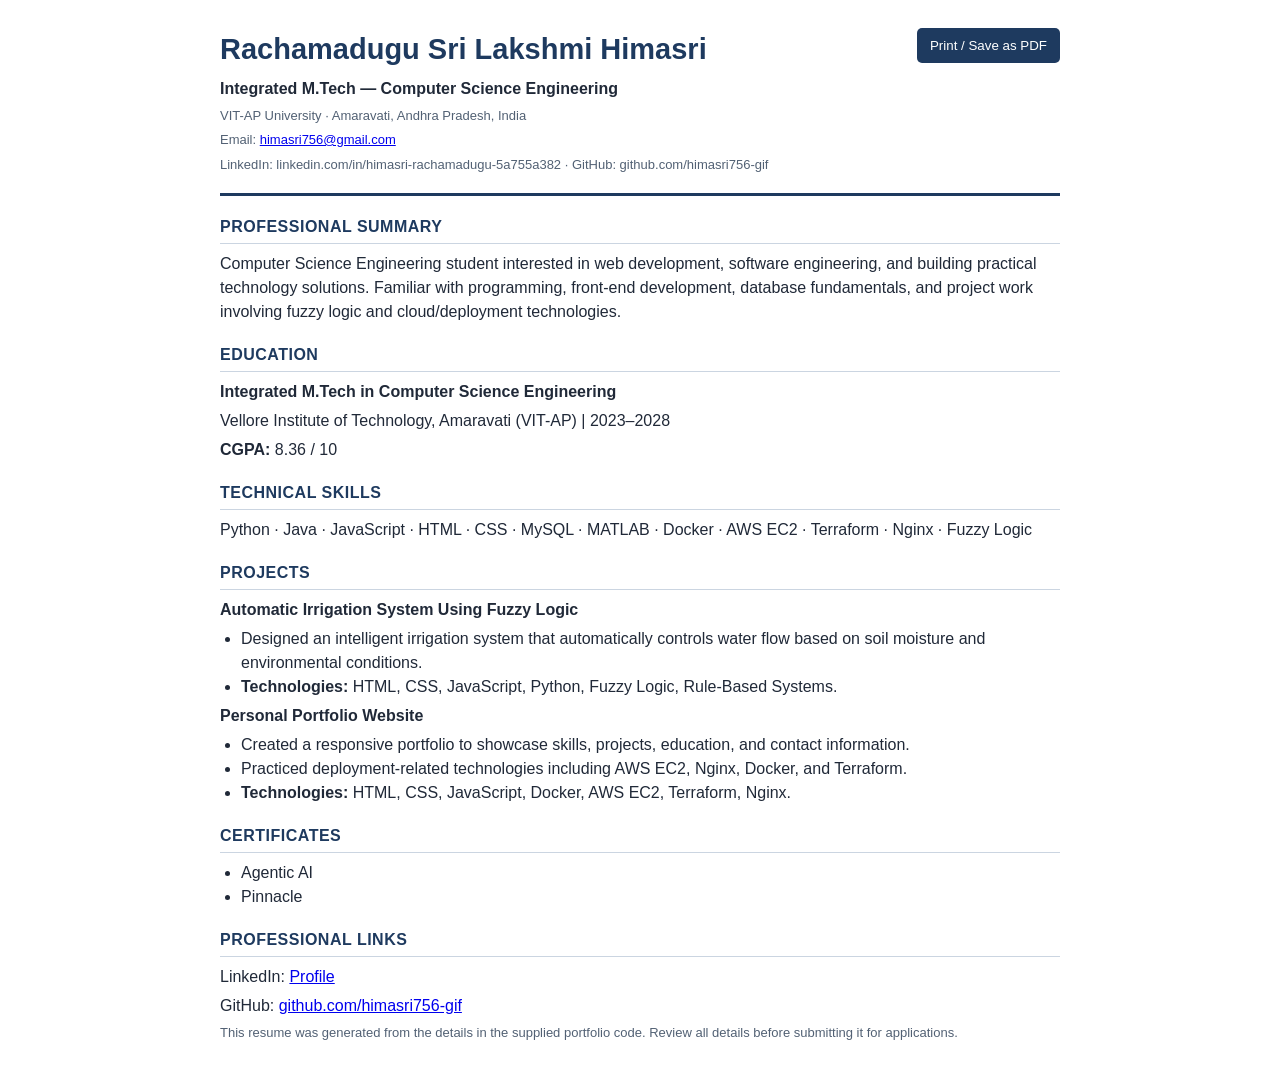
<file: resume.html>
<!DOCTYPE html>
<html lang="en">
<head>
<meta charset="UTF-8">
<meta name="viewport" content="width=device-width, initial-scale=1.0">
<title>Resume | Rachamadugu Sri Lakshmi Himasri</title>
<style>
:root{--navy:#1e3a5f;--muted:#526174;--line:#cbd5e1}
*{box-sizing:border-box}
body{font-family:Arial,Helvetica,sans-serif;color:#202938;line-height:1.5;max-width:900px;margin:28px auto;padding:0 30px}
header{border-bottom:3px solid var(--navy);padding-bottom:14px;display:flex;justify-content:space-between;gap:20px;align-items:flex-start}
h1{color:var(--navy);font-size:29px;margin:0 0 5px}
.contact{color:var(--muted);font-size:13px;overflow-wrap:anywhere}
h2{font-size:16px;letter-spacing:.5px;color:var(--navy);border-bottom:1px solid var(--line);padding-bottom:4px;margin:19px 0 8px;text-transform:uppercase}
p{margin:5px 0}
ul{margin:5px 0;padding-left:21px}
button{background:var(--navy);color:#fff;border:0;border-radius:5px;padding:10px 13px;cursor:pointer;white-space:nowrap}
.small{font-size:13px;color:var(--muted)}
@media print{body{margin:0 auto;padding:0 8px;font-size:11pt}button{display:none}header{padding-bottom:8px}h2{margin-top:14px}}
</style>
</head>
<body>
<header>
<div>
<h1>Rachamadugu Sri Lakshmi Himasri</h1>
<p><strong>Integrated M.Tech — Computer Science Engineering</strong></p>
<p class="contact">VIT-AP University · Amaravati, Andhra Pradesh, India</p>
<p class="contact">Email: <a href="mailto:himasri756@gmail.com">himasri756@gmail.com</a></p>
<p class="contact">LinkedIn: linkedin.com/in/himasri-rachamadugu-5a755a382 · GitHub: github.com/himasri756-gif</p>
</div>
<button onclick="window.print()">Print / Save as PDF</button>
</header>
<section>
<h2>Professional Summary</h2>
<p>Computer Science Engineering student interested in web development, software engineering, and building practical technology solutions. Familiar with programming, front-end development, database fundamentals, and project work involving fuzzy logic and cloud/deployment technologies.</p>
<h2>Education</h2>
<p><strong>Integrated M.Tech in Computer Science Engineering</strong></p>
<p>Vellore Institute of Technology, Amaravati (VIT-AP) | 2023–2028</p>
<p><strong>CGPA:</strong> 8.36 / 10</p>
<h2>Technical Skills</h2>
<p>Python · Java · JavaScript · HTML · CSS · MySQL · MATLAB · Docker · AWS EC2 · Terraform · Nginx · Fuzzy Logic</p>
<h2>Projects</h2>
<p><strong>Automatic Irrigation System Using Fuzzy Logic</strong></p>
<ul><li>Designed an intelligent irrigation system that automatically controls water flow based on soil moisture and environmental conditions.</li><li><strong>Technologies:</strong> HTML, CSS, JavaScript, Python, Fuzzy Logic, Rule-Based Systems.</li></ul>
<p><strong>Personal Portfolio Website</strong></p>
<ul><li>Created a responsive portfolio to showcase skills, projects, education, and contact information.</li><li>Practiced deployment-related technologies including AWS EC2, Nginx, Docker, and Terraform.</li><li><strong>Technologies:</strong> HTML, CSS, JavaScript, Docker, AWS EC2, Terraform, Nginx.</li></ul>
<h2>Certificates</h2>
<ul><li>Agentic AI</li><li>Pinnacle</li></ul>
<h2>Professional Links</h2>
<p>LinkedIn: <a href="https://www.linkedin.com/in/himasri-rachamadugu-5a755a382/">Profile</a></p>
<p>GitHub: <a href="https://github.com/himasri756-gif">github.com/himasri756-gif</a></p>
<p class="small">This resume was generated from the details in the supplied portfolio code. Review all details before submitting it for applications.</p>
</section>
</body>
</html>
</file>
